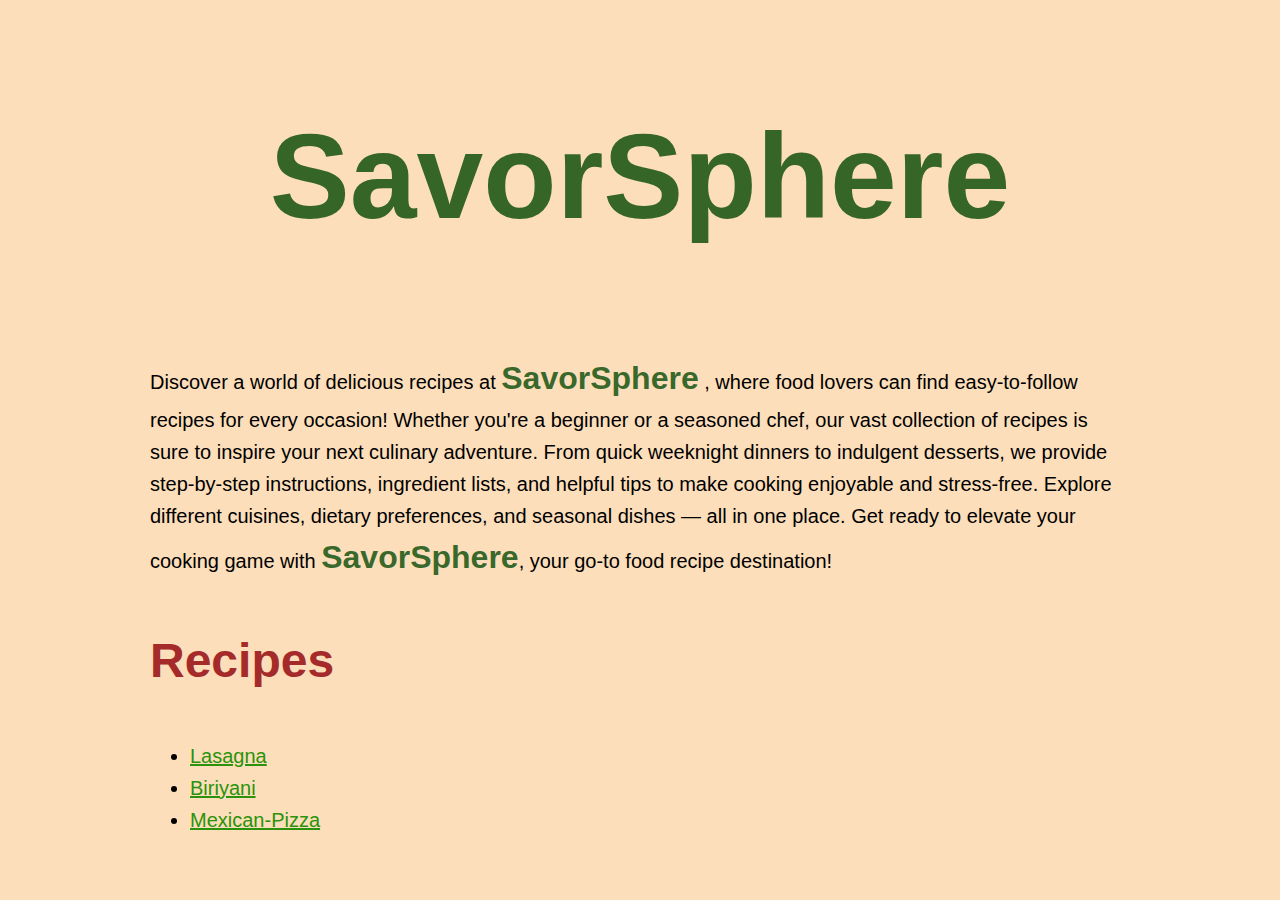
<file: index.html>
<!DOCTYPE html>
<html lang="en">
    <head>
        <meta charset="UTF-8">
        <title>odin-recipes</title>
        <link href="./style.css" rel="stylesheet">
    </head>
    <body>
        <div class="wrapper">
        <h1>SavorSphere</h1>
        <p>
            Discover a world of delicious recipes at 
            <span class="h1-color">            
            SavorSphere</span>
            , where food lovers can find easy-to-follow recipes for every occasion! Whether you're a beginner or a seasoned chef, our vast collection of recipes is sure to inspire your next culinary adventure. From quick weeknight dinners to indulgent desserts, we provide step-by-step instructions, ingredient lists, and helpful tips to make cooking enjoyable and stress-free. Explore different cuisines, dietary preferences, and seasonal dishes — all in one place. Get ready to elevate your cooking game with 
            <span class="h1-color">            
            SavorSphere</span>, your go-to food recipe destination!
        </p>
        <h2>Recipes</h2>

            <ul>
                <li><a href="./recipes/lasagna.html" target="_blank" rel="noopener noreferrer">Lasagna</a></li>
                <li><a href="./recipes/Biriyani.html" target="_blank" rel="noopener noreferrer">Biriyani</a></li>
                <li><a href="./recipes/Mexican-Pizza.html" target="_blank" rel="noopener noreferrer">Mexican-Pizza</a></li>
            </ul>
        </div>

    </body>
</html>
</file>
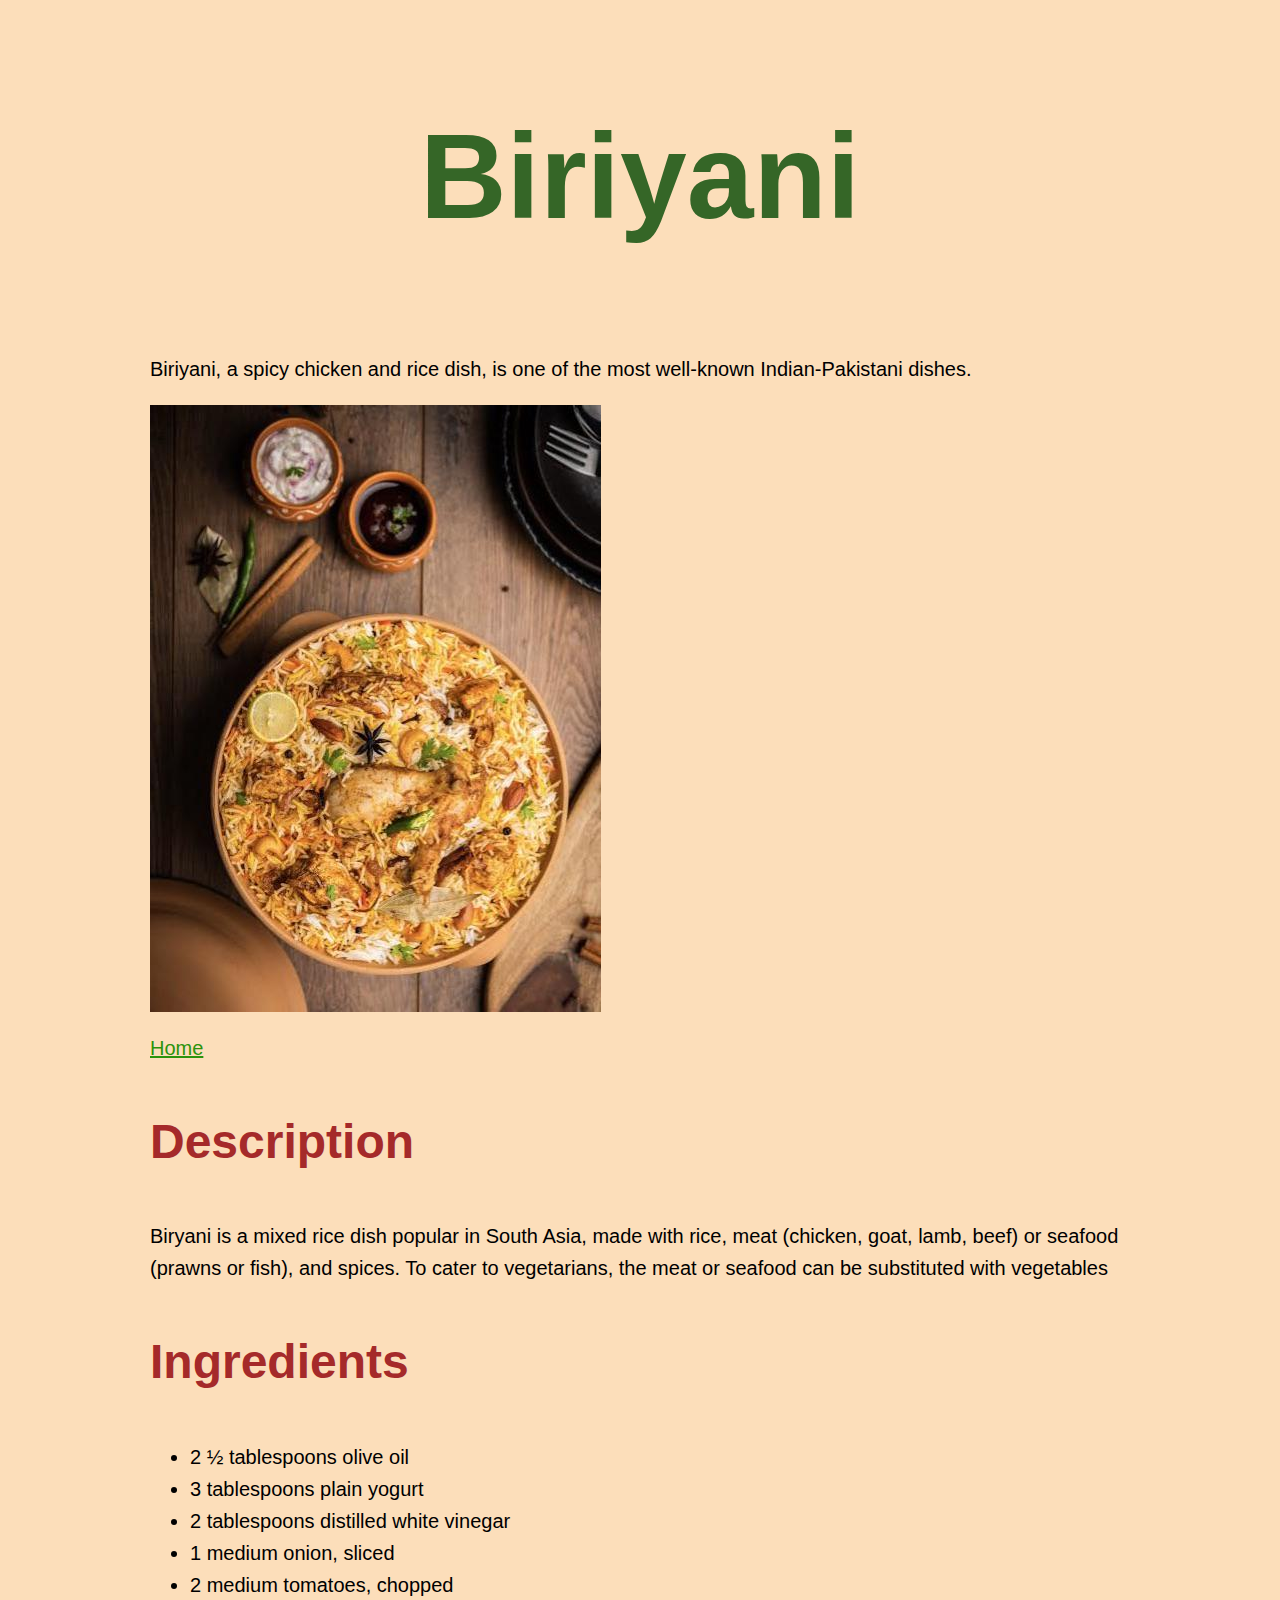
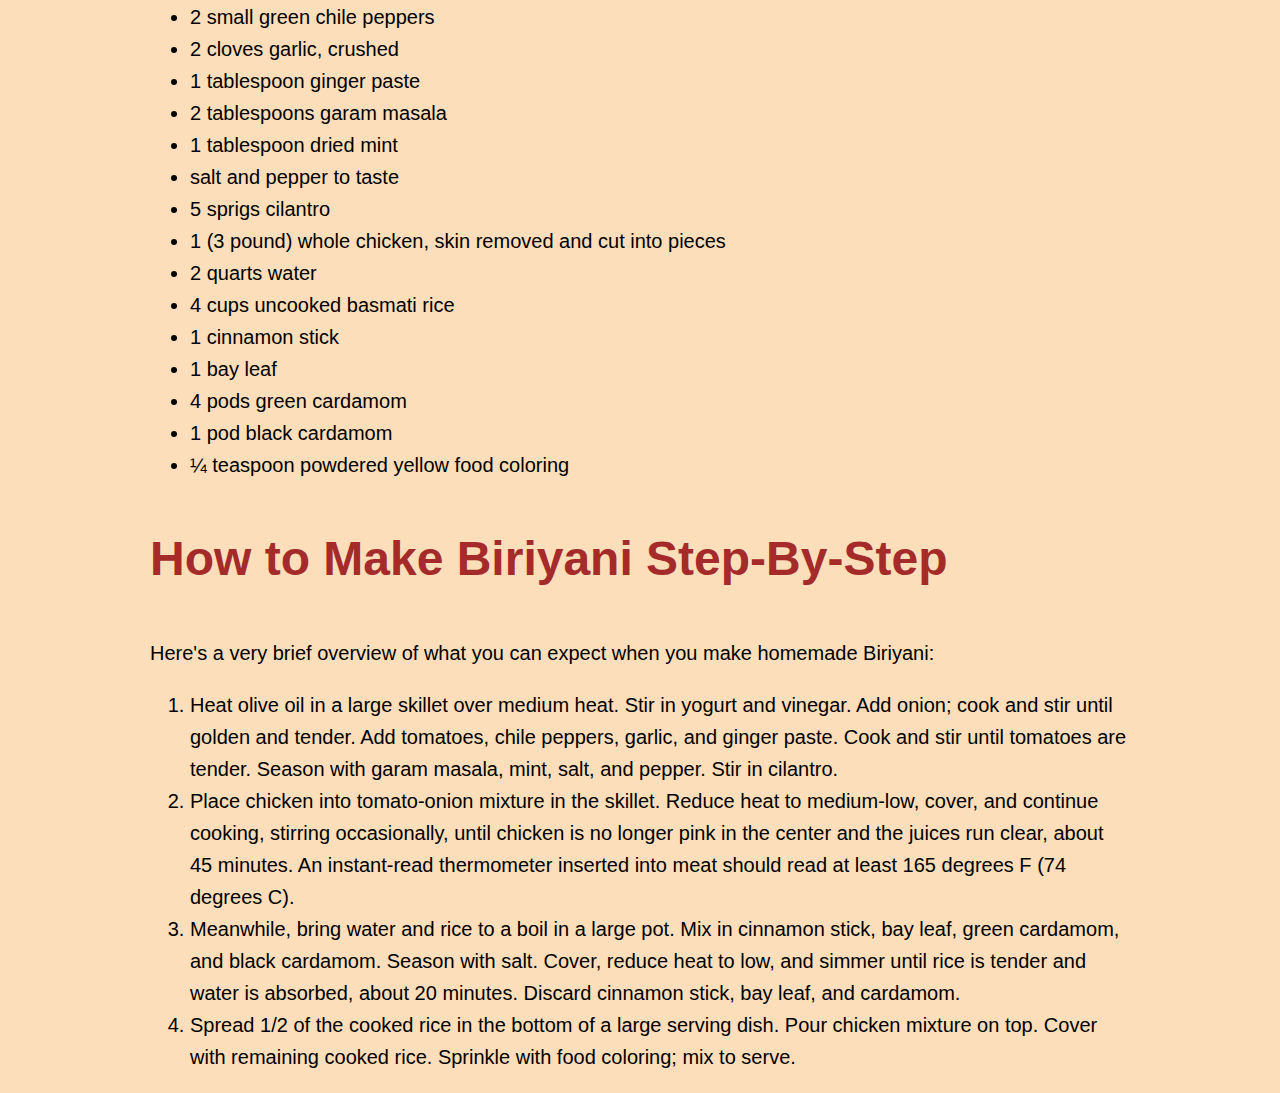
<file: recipes/Biriyani.html>
<!DOCTYPE html>
<html lang="en">
    <head>
        <meta charset="UTF-8">
        <title>Biriyani-Recipe</title>
        <link href="../style.css" rel="stylesheet">
    </head>
    <body>
        <div class="wrapper">

        <h1>Biriyani</h1>

        <p>Biriyani, a spicy chicken and rice dish, is one of the most well-known Indian-Pakistani dishes.</p>

        <img src="../images/biriyani.jpeg" alt="Biriyani">
        <p><a href="../index.html" target="_blank" rel="noopener noreferrer">Home</a></p>
        <h2>Description</h2>
        <P>Biryani is a mixed rice dish popular in South Asia, made with rice, meat (chicken, goat, lamb, beef) or seafood (prawns or fish), and spices. To cater to vegetarians, the meat or seafood can be substituted with vegetables</P>
        <h2>Ingredients</h2>
        <p>
            <ul>
                <li>2 ½ tablespoons olive oil
                </li>
                <li>3 tablespoons plain yogurt
                </li>
                <li>2 tablespoons distilled white vinegar
                </li>
                <li>1 medium onion, sliced
                </li>
                <li>2 medium tomatoes, chopped</li>
                <li>2 small green chile peppers
                </li>
                <li>2 cloves garlic, crushed

                </li>
                <li>1 tablespoon ginger paste
                </li>
                <li>2 tablespoons garam masala</li>
                <li>1 tablespoon dried mint
                </li>
                <li>salt and pepper to taste
                </li>
                <li>5 sprigs cilantro
                </li>
                <li>
                    1 (3 pound) whole chicken, skin removed and cut into pieces
                </li>
                <li>2 quarts water
                </li>
                <li>4 cups uncooked basmati rice
                </li>
                <li>1 cinnamon stick
                </li>
                <li>1 bay leaf</li>
                <li>4 pods green cardamom</li>
                <li>1 pod black cardamom</li>
                <li>¼ teaspoon powdered yellow food coloring</li>
            </ul>
        </p>
        <h2>How to Make Biriyani Step-By-Step</h2>
        <p>Here's a very brief overview of what you can expect when you make homemade Biriyani:</p>
        <p>
            <ol>
                <li>Heat olive oil in a large skillet over medium heat. Stir in yogurt and vinegar. Add onion; cook and stir until golden and tender. Add tomatoes, chile peppers, garlic, and ginger paste. Cook and stir until tomatoes are tender. Season with garam masala, mint, salt, and pepper. Stir in cilantro.</li>
                <li>Place chicken into tomato-onion mixture in the skillet. Reduce heat to medium-low, cover, and continue cooking, stirring occasionally, until chicken is no longer pink in the center and the juices run clear, about 45 minutes. An instant-read thermometer inserted into meat should read at least 165 degrees F (74 degrees C).</li>
                <li>Meanwhile, bring water and rice to a boil in a large pot. Mix in cinnamon stick, bay leaf, green cardamom, and black cardamom. Season with salt. Cover, reduce heat to low, and simmer until rice is tender and water is absorbed, about 20 minutes. Discard cinnamon stick, bay leaf, and cardamom.

                </li>
                <li>Spread 1/2 of the cooked rice in the bottom of a large serving dish. Pour chicken mixture on top. Cover with remaining cooked rice. Sprinkle with food coloring; mix to serve.</li>
            </ol>
        </div>
    </body>
</html>
</file>
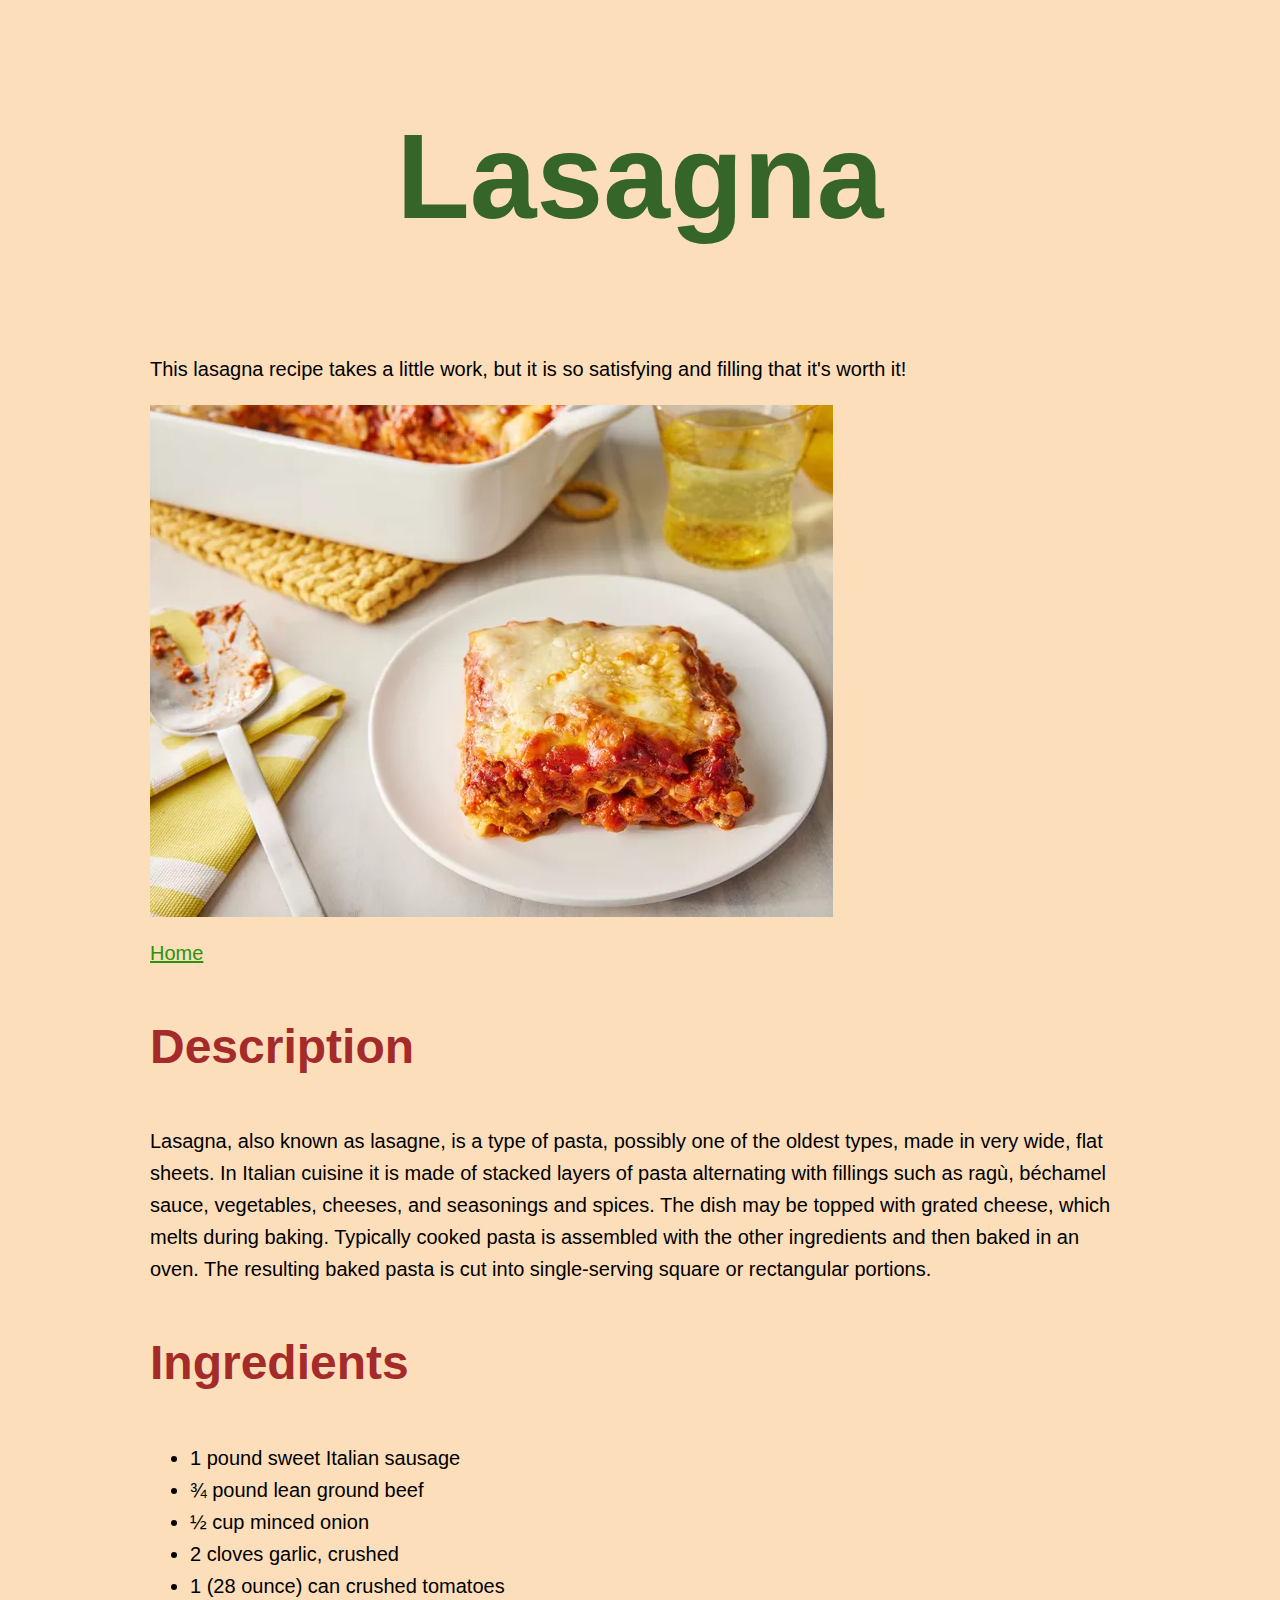
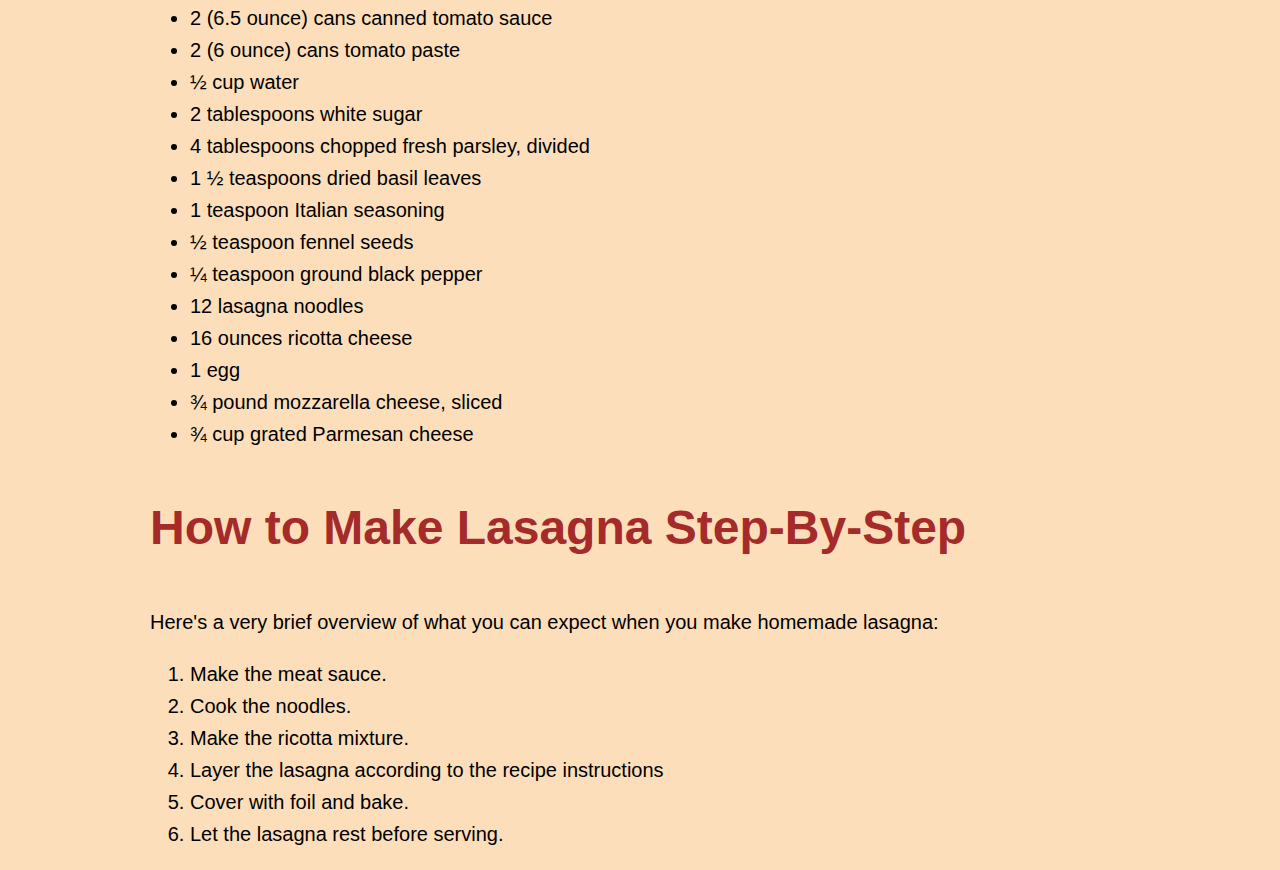
<file: recipes/lasagna.html>
<!DOCTYPE html>
<html lang="en">
    <head>
        <meta charset="UTF-8">
        <title>
            Lasagna-Recipe
        </title>
        <link href="../style.css" rel="stylesheet">
    </head>
    <body>
        <div class="wrapper">
        
        <h1>Lasagna</h1>

        <p>
            This lasagna recipe takes a little work, but it is so satisfying and filling that it's worth it!
        </p>

        <img src="../images/lasagna.webp" alt="lasagna">

        <p><a href="../index.html" target="_blank" rel="noopener noreferrer">Home</a></p>

        <h2>Description</h2>
        <P>Lasagna, also known as lasagne, is a type of pasta, possibly one of the oldest types, made in very wide, flat sheets. In Italian cuisine it is made of stacked layers of pasta alternating with fillings such as ragù, béchamel sauce, vegetables, cheeses, and seasonings and spices. The dish may be topped with grated cheese, which melts during baking. Typically cooked pasta is assembled with the other ingredients and then baked in an oven. The resulting baked pasta is cut into single-serving square or rectangular portions.</P>
        <h2>Ingredients</h2>
        <p>
            <ul>
                <li>1 pound sweet Italian sausage
                </li>
                <li>¾ pound lean ground beef
                </li>
                <li>½ cup minced onion
                </li>
                <li>2 cloves garlic, crushed
                </li>
                <li>1 (28 ounce) can crushed tomatoes</li>
                <li>2 (6.5 ounce) cans canned tomato sauce
                </li>
                <li>2 (6 ounce) cans tomato paste
                </li>
                <li>½ cup water
                </li>
                <li>2 tablespoons white sugar</li>
                <li>4 tablespoons chopped fresh parsley, divided</li>
                <li>1 ½ teaspoons dried basil leaves</li>
                <li>1 teaspoon Italian seasoning</li>
                <li>
                    ½ teaspoon fennel seeds
                </li>
                <li>¼ teaspoon ground black pepper
                </li>
                <li>12 lasagna noodles
                </li>
                <li>16 ounces ricotta cheese
                </li>
                <li>1 egg</li>
                <li>¾ pound mozzarella cheese, sliced</li>
                <li>¾ cup grated Parmesan cheese</li>
            </ul>
        </p>
        <h2>How to Make Lasagna Step-By-Step</h2>
        <p>Here's a very brief overview of what you can expect when you make homemade lasagna:</p>
        <p>
            <ol>
                <li>Make the meat sauce.</li>
                <li>Cook the noodles.</li>
                <li>Make the ricotta mixture.</li>
                <li>Layer the lasagna according to the recipe instructions</li>
                <li>Cover with foil and bake.
                </li>
                <li>Let the lasagna rest before serving.</li>
            </ol>
        </p>
    </div>
    </body>
</html>
</file>
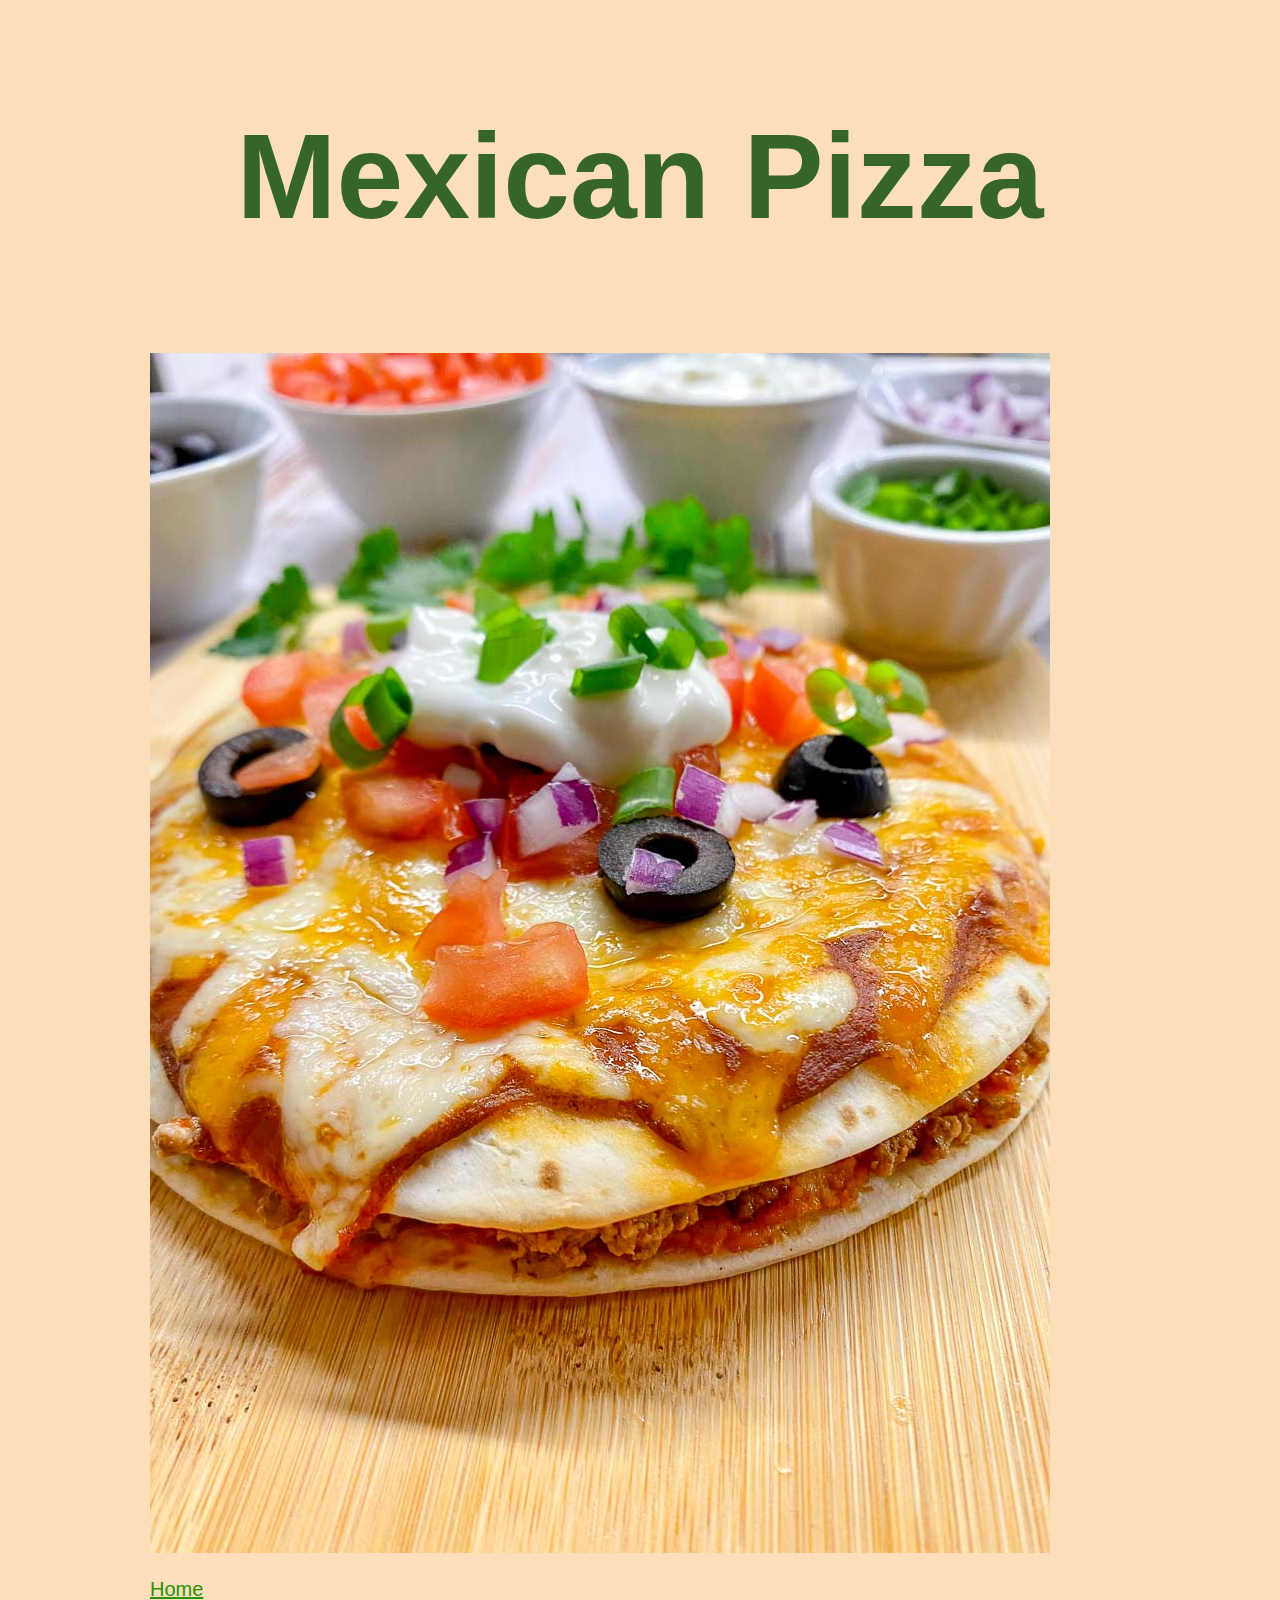
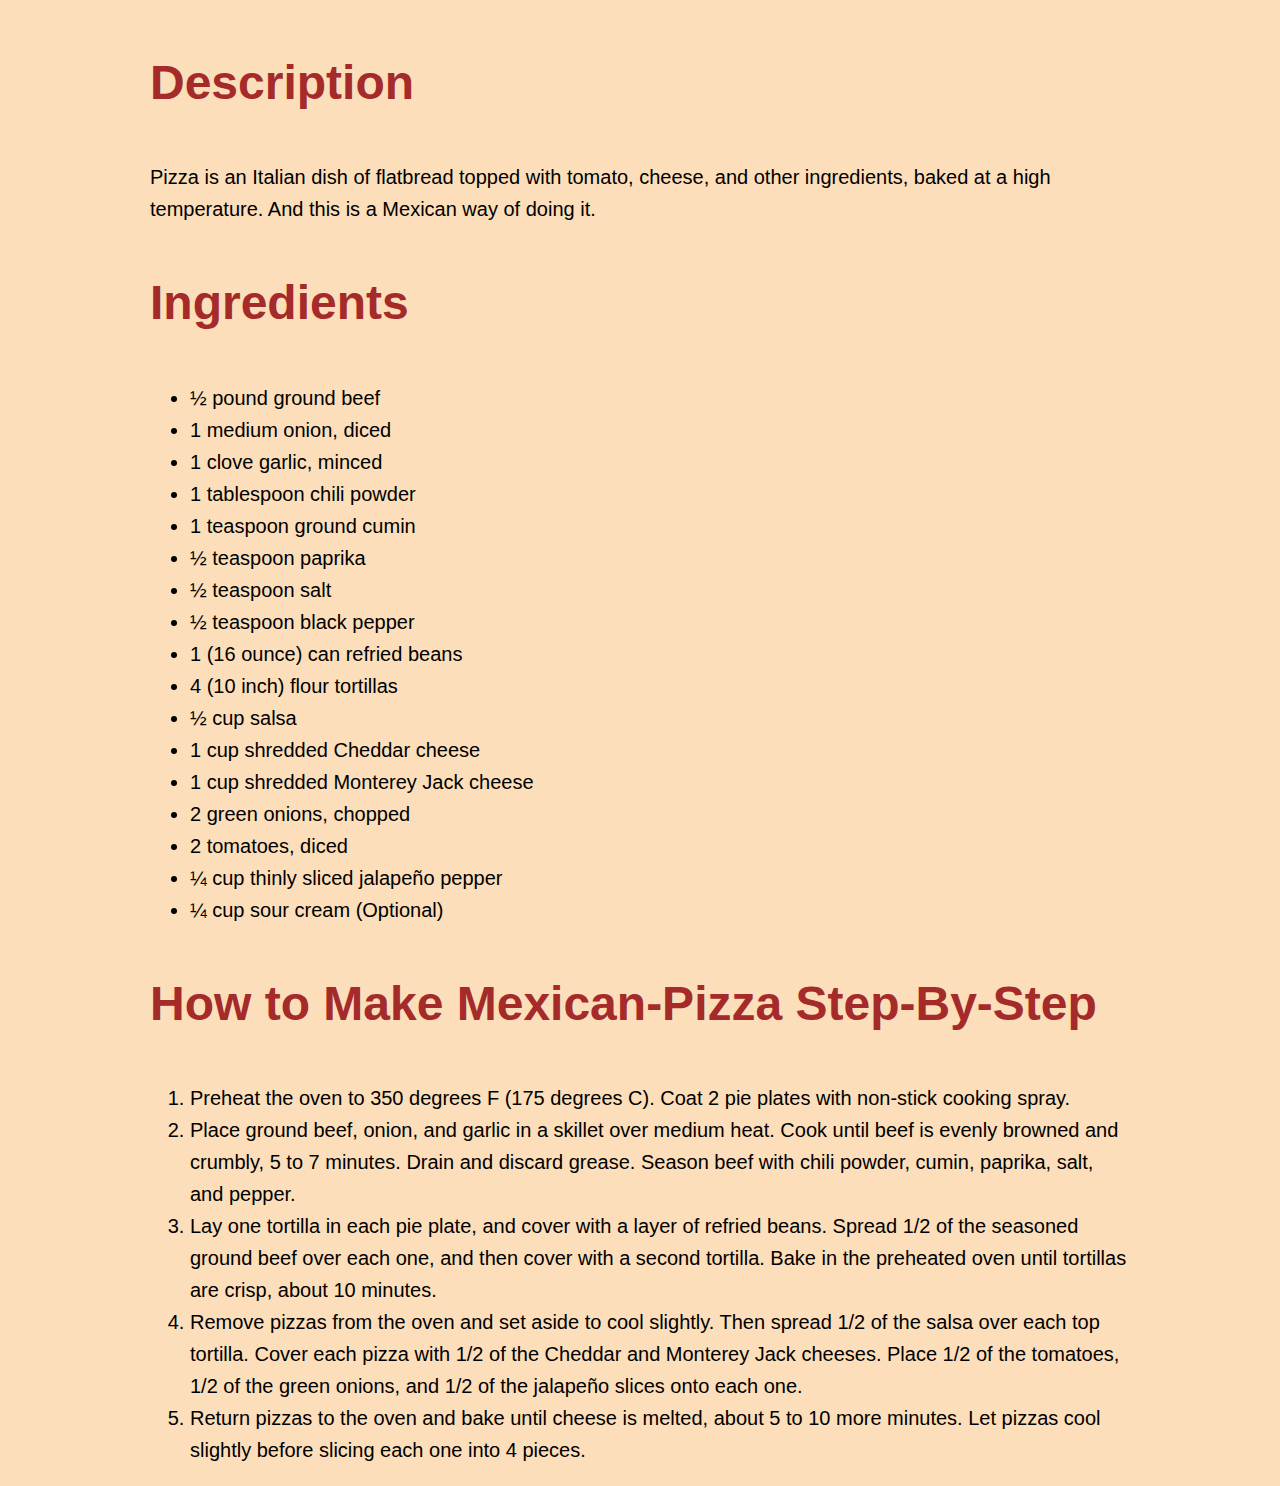
<file: recipes/Mexican-Pizza.html>
<!DOCTYPE html>
<html lang="en">
    <head>
        <meta charset="UTF-8">
        <title>
            Mexican-Pizza
        </title>
        <link href="../style.css" rel="stylesheet">
    </head>
    <body>
        <div class="wrapper">
        <h1>Mexican Pizza</h1>

        <img src="../images/Mexican-Pizza.jpg" alt="Mexican-Pizza">
        <p><a href="../index.html" target="_blank" rel="noopener noreferrer">Home</a></p>

        <h2>Description</h2>

        <P>Pizza is an Italian dish of flatbread topped with tomato, cheese, and other ingredients, baked at a high temperature. And this is a Mexican way of doing it.</P>
        <h2>Ingredients</h2>
        <p>
            <ul>
                <li>½ pound ground beef
                </li>
                <li>1 medium onion, diced
                </li>
                <li>1 clove garlic, minced
                </li>
                <li>1 tablespoon chili powder
                </li>
                <li>1 teaspoon ground cumin
                </li>
                <li>½ teaspoon paprika
                </li>
                <li>½ teaspoon salt
                </li>
                <li>½ teaspoon black pepper
                </li>
                <li>1 (16 ounce) can refried beans
                </li>
                <li>4 (10 inch) flour tortillas
                </li>
                <li>½ cup salsa
                </li>
                <li>1 cup shredded Cheddar cheese
                </li>
                <li>
                    1 cup shredded Monterey Jack cheese
                </li>
                <li>2 green onions, chopped
                </li>
                <li>2 tomatoes, diced
                </li>
                <li>¼ cup thinly sliced jalapeño pepper
                </li>
                <li>¼ cup sour cream (Optional)</li>
            </ul>
        </p>
        <h2>How to Make Mexican-Pizza Step-By-Step</h2>
        <p>
            <ol>
                <li>Preheat the oven to 350 degrees F (175 degrees C). Coat 2 pie plates with non-stick cooking spray.
                </li>
                <li>Place ground beef, onion, and garlic in a skillet over medium heat. Cook until beef is evenly browned and crumbly, 5 to 7 minutes. Drain and discard grease. Season beef with chili powder, cumin, paprika, salt, and pepper.</li>
                <li>Lay one tortilla in each pie plate, and cover with a layer of refried beans. Spread 1/2 of the seasoned ground beef over each one, and then cover with a second tortilla. Bake in the preheated oven until tortillas are crisp, about 10 minutes.
                </li>
                <li>Remove pizzas from the oven and set aside to cool slightly. Then spread 1/2 of the salsa over each top tortilla. Cover each pizza with 1/2 of the Cheddar and Monterey Jack cheeses. Place 1/2 of the tomatoes, 1/2 of the green onions, and 1/2 of the jalapeño slices onto each one.</li>
                <li>Return pizzas to the oven and bake until cheese is melted, about 5 to 10 more minutes. Let pizzas cool slightly before slicing each one into 4 pieces.</li>
            </ol>
        </div>
    </body>
</html>
</file>
<file: style.css>
* {
    box-sizing: border-box;
}
body {
    font-family: sans-serif;
    font-size: 1.25rem;
    line-height: 1.6;
    margin: 150px;
    margin-block: 20px;
    background-color: #fcdeba;
}
h1 {
    color: #034703cc;
    font-size: 7.5rem;
    text-align: center;
    font-weight: bold;
}

.h1-color {
    color: #034703cc;
    font-weight: bold;
    font-size: 2rem;
}

h2 {
    color: #a52a2a;
    font-size: 3rem;
}

a {
    color: #2b930b;
    /*text-decoration-style: solid;
    this is the default behavior
    */
}
/*a:visited {
    color: blue;
}*/
a:hover, 
a:focus-visible {
    color: #087a98;
}
a:active{
    color: #CB731C;
}

img {
    display: block;
    max-inline-size: 100%;
}

/*.wrapper {
    max-inline-size: 1000px;
    margin-inline: auto;
}*/
</file>
